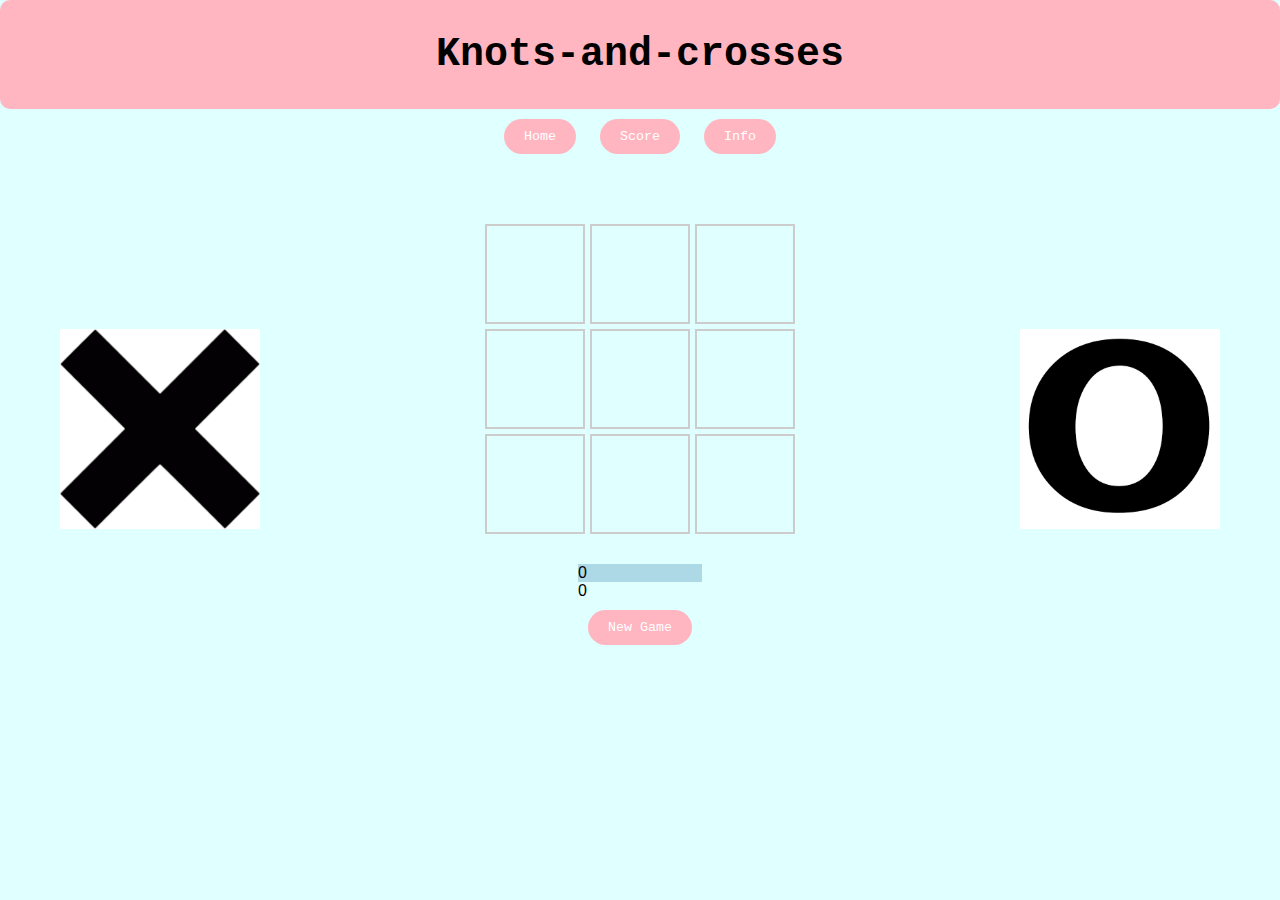
<file: index.html>
<!DOCTYPE html>
<html lang="en">
<head>
    <meta charset="UTF-8">
    <meta name="viewport" content="width=device-width, initial-scale=1.0">
    <title>Knots-and-crosses</title>
    <link rel="stylesheet" href="mystyle.css">
</head>

<body>
    <header>
        <h1>Knots-and-crosses</h1>
    </header>
    <nav> 
        <button onclick="location.href='index.html'">Home</button>
        <button onclick="location.href='score.html'">Score</button>
        <button onclick="location.href='info.html'">Info</button>
    </nav>
    <div class="container">
	<img-holder>
	    <img id="X-img" src="X.png" alt="X img"> 
	</img-holder>
		<div class="game-container">
            <div id="debug"></div>
        </div>
	<img-holder>
    <img id="O-img" src="o.png" alt="O img"> 
	</img-holder>
    </div>
    <script src="CW.js"></script>
</body>
</html>
</file>
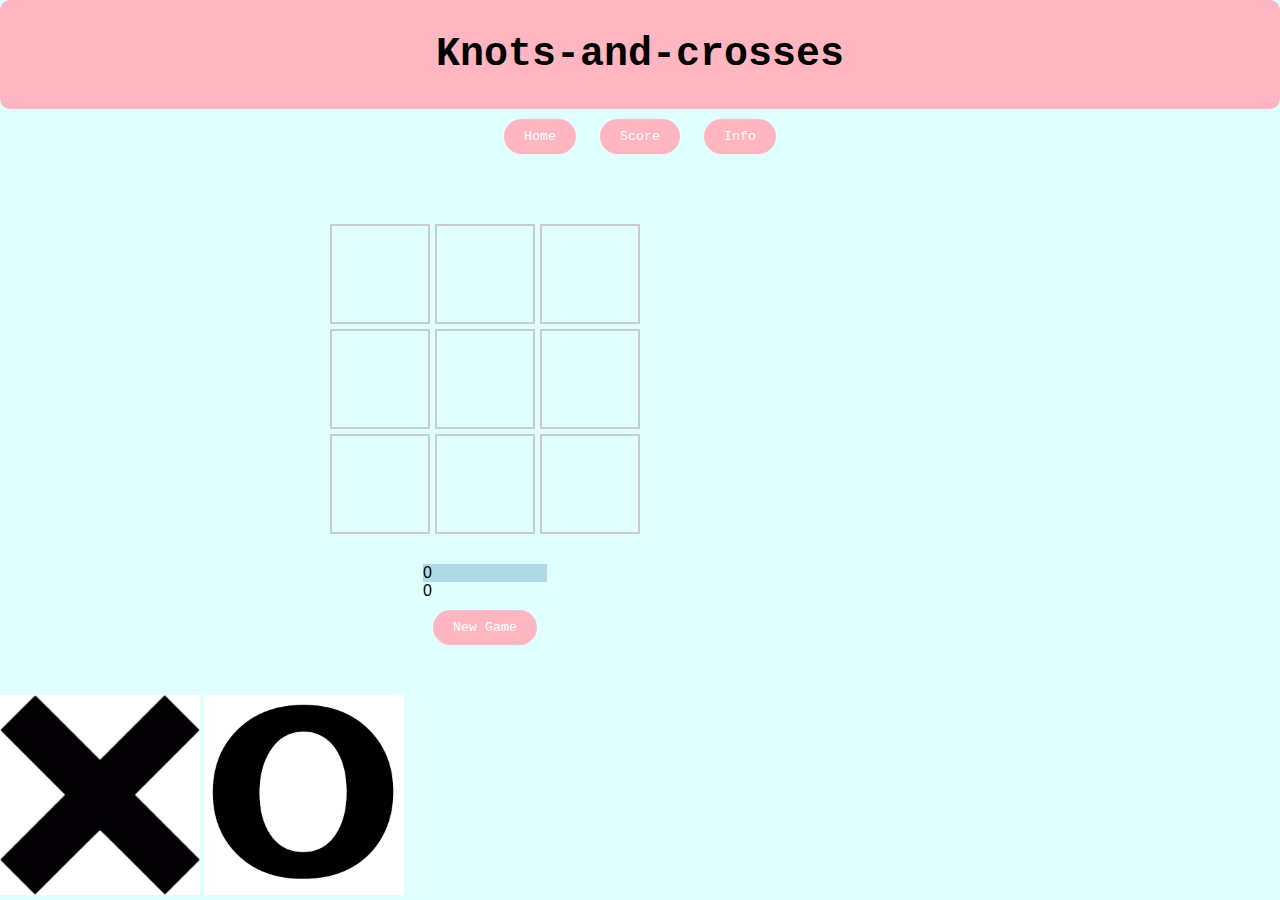
<file: CW.html>
<!DOCTYPE html>
<html lang="en">
<head>
    <meta charset="UTF-8">
    <meta name="viewport" content="width=device-width, initial-scale=1.0">
    <title>Knots-and-crosses</title>
    <link rel="stylesheet" href="mystyle.css">
</head>

<body>
    <header>
        <h1>Knots-and-crosses</h1>
    </header>
    <nav> 
        <button onclick="location.href='CW.html'">Home</button>
        <button onclick="location.href='score.html'">Score</button>
        <button onclick="location.href='info.html'">Info</button>
    </nav>
    <div class="container">
        <div class="board" id="board">
            <!-- The board will be generated here -->
        </div>
    <br>
    <div class="game-container">
            <div id="debug"></div>
        </div>
        <div class="game-grid">
            <!-- Squares will be generated dynamically -->
        </div>
        <div class="output"></div>
    </div>
    <img src="X.png" alt="X img"> 
    <img src="o.png" alt="O img"> 
 <br>
    <script src="CW.js"></script>
</body>
</html>
</file>
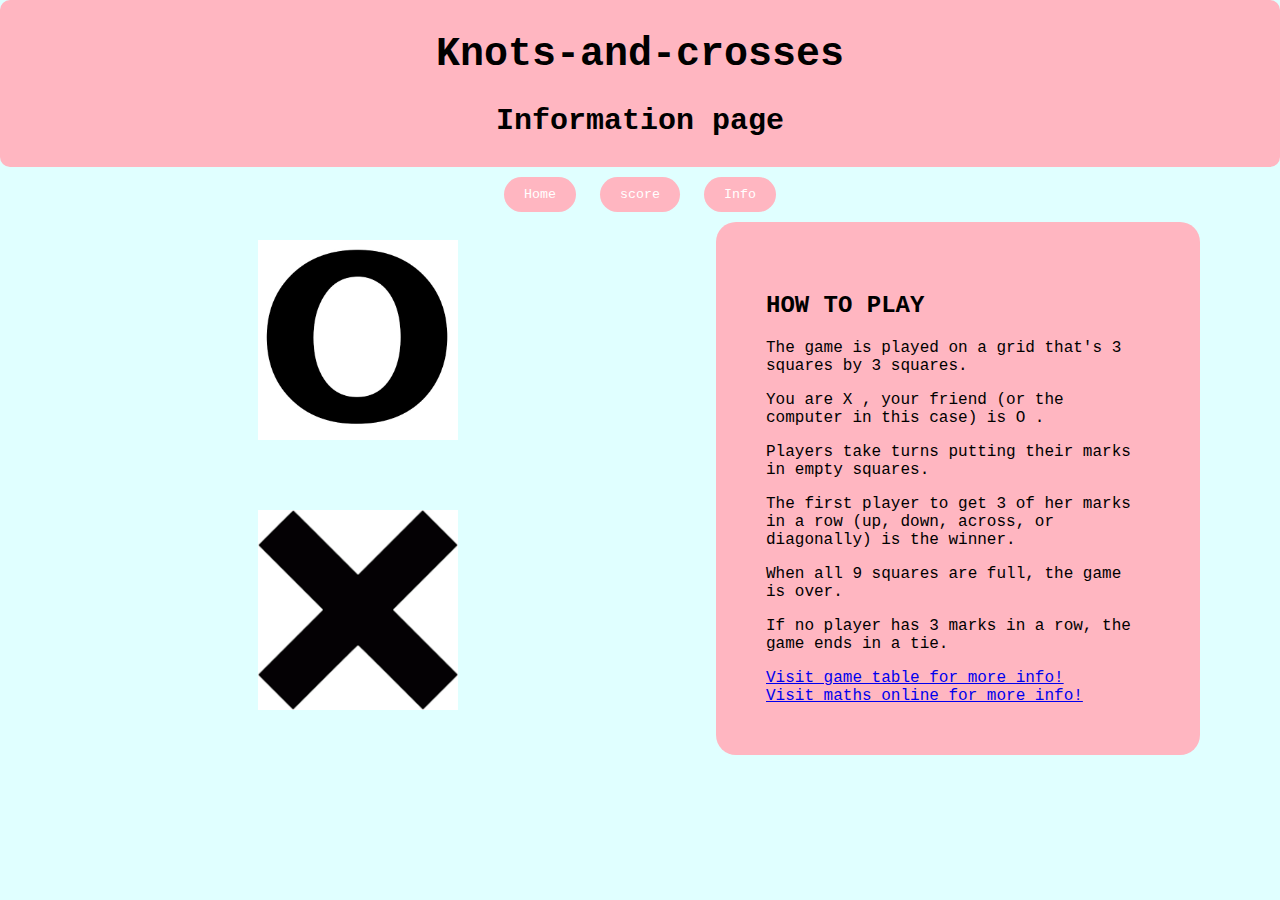
<file: info.html>
<!DOCTYPE html>
<html lang="en">
<head>
    <meta charset="UTF-8">
    <meta name="viewport" content="width=device-width, initial-scale=1.0">
    <link rel="stylesheet" href="mystyle.css">
    <title>Knots-and-crosses</title>
</head>

<body>
    <header>
        <h1>Knots-and-crosses</h1>
		<h2>Information page</h2>
    </header>
    <nav> 
        <button onclick="location.href='index.html'">Home</button>
        <button onclick="location.href='score.html'">score</button>
        <button onclick="location.href='info.html'">Info</button>
    </nav>
    
	<div class="info">
        <h2>HOW TO PLAY</h2>
        <p>The game is played on a grid that's 3 squares by 3 squares. <br></p>
		<p>You are X , your friend (or the computer in this case) is O . <br></p>
		<p>Players take turns putting their marks in empty squares.<br></p>
		<p>The first player to get 3 of her marks in a row (up, down, across, or diagonally) is the winner.<br></p>
		<p>When all 9 squares are full, the game is over. <br></p>
		<p>If no player has 3 marks in a row, the game ends in a tie.</p>
		<a href="https://gametable.org/games/tic-tac-toe/">Visit game table for more info!</a> <br>
		<a href="http://www.mathsonline.org/pages/noughtsCrosses.html">Visit maths online for more info!</a> 
    </div>

	
	<br>
	
	<img-stacked>
    <img id="O-img" src="o.png" alt="O img"> 
	<img id="X-img" src="X.png" alt="X img"> 
	</img-stacked>
	
    <script src="CW.js"></script>
</body>
</html>
</file>
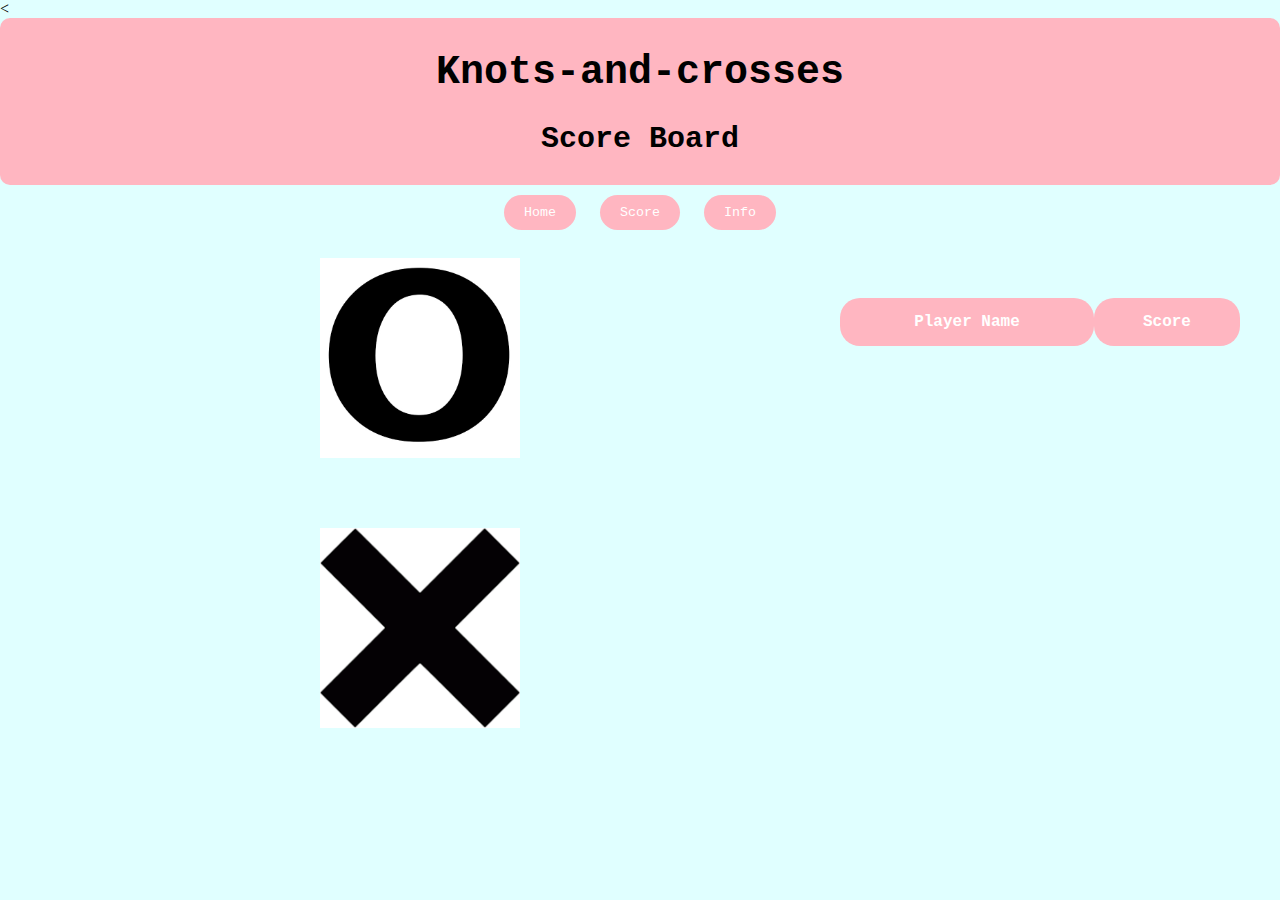
<file: score.html>
<<!DOCTYPE html>
<html lang="en">
<head>
    <meta charset="UTF-8">
    <meta name="viewport" content="width=device-width, initial-scale=1.0">
    <title>Knots-and-crosses</title>
    <link rel="stylesheet" href="mystyle.css">
</head>

<body>
    <header>
        <h1>Knots-and-crosses</h1>
		<h2>Score Board</h2>
    </header>
    <nav> 
        <button onclick="location.href='index.html'">Home</button>
        <button onclick="location.href='score.html'">Score</button>
        <button onclick="location.href='info.html'">Info</button>
    </nav>
    <br>
    <table id="scoreTable">
        <thead>
            <tr>
                <th>Player Name</th>
                <th>Score</th>
            </tr>
        </thead>
        <tbody id="scoreBody">

        </tbody>
    </table>
    <script>
        //gets the scores from session storage
        const scores = JSON.parse(sessionStorage.getItem("scores")) || {};

        //Gets the score table
        const scoreTableBody = document.getElementById("scoreBody");

        //Loops through scores and updates the table
        for (const playerName in scores) {
            if (scores.hasOwnProperty(playerName)) {
                const score = scores[playerName];

                //makes a new row
                const newRow = document.createElement("tr");

                //Creates a cells for player name and score
                const nameCell = document.createElement("td");
                nameCell.textContent = playerName;
                const scoreCell = document.createElement("td");
                scoreCell.textContent = score;
                
                newRow.appendChild(nameCell);
                newRow.appendChild(scoreCell);

                scoreTableBody.appendChild(newRow);
            }
        }
    </script>
</body>
</html>

	<img-stacked>
    <img id="O-img" src="o.png" alt="O img"> 
	<img id="X-img" src="X.png" alt="X img"> 
	</img-stacked>
    <script src="CW.js"></script>
</body>
</html>
</file>
<file: mystyle.css>
.game-container {
    display: flex;
    justify-content: space-around;
    align-items: center;
    flex-direction: column;
    font-family: Arial, sans-serif;
    margin: 20px auto;
	flex:1;
}

.container {
	display: flex;
    font-family: Arial, sans-serif;
    margin: 20px auto;
}


.game-grid {
    display: grid;
    grid-template-columns: repeat(3, 100px);
    grid-template-rows: repeat(3, 100px);
    gap: 5px;
    margin: 20px auto;
}

.game-grid > div {
    display: flex;
    justify-content: center;
    align-items: center;
    border: 2px solid #ccc;
    font-size: 40px;
    cursor: pointer;
}

.game-grid > div:hover {
    background-color: #f0f0f0;
}

.output {
    margin-top: 10px;
    font-size: 18px;
}

.win {
    color: green;
    font-weight: bold;
}

.selected {
    pointer-events: none;
}

.moving {
    background-color: lightblue;
}

.active {
    pointer-events: auto;
}

button {
    font-family: Courier New;
    background-color: lightpink;
    color: white;
    border: none;
    border-radius: 20px;
    padding: 10px 20px;
    margin: 10px;
    cursor: pointer;
    align-items: center;
}

button:hover {
    background-color: pink;
}

.info {
    float: right;
    width: 30%; 
    padding: 50px;
	margin-right: 80px;
	background-color: lightpink;
	font-family: Courier New;
	border-radius: 20px;

}

header {
    border: 4px rounded lightpink;
	background-color: lightpink;
    text-align: center;
	font-size: 20px;
    font-family: Courier New;
	border-radius: 10px;
	padding: 5px;
}

body {
    background-color: LightCyan;
	margin: 0;
	padding: 0;
	max-width: 100vw;
}
nav {
    text-align: center; 
}

img {
    width: 200px;
    height: 200px;
}

img-holder {
	flex: 0.5;
	display: flex;
    justify-content: center;
    align-items: center;
}

img-stacked {
    flex: 0.5;
    display: flex;
    flex-direction: column;
    justify-content: center;
    align-items: center;
}

img-stacked img {
    margin-bottom: 70px; 
}

/*reference W3Schools - Date accessed 06/05/24*/
#scoreTable {
    float: right;
    margin-top: 40px;
    margin-right: 40px;
}

/*reference W3Schools - Date accessed 06/05/24*/
#scoreTable {
    border-collapse: collapse;
    width: 400px; /* Adjust width as needed */
}

#scoreTable th, #scoreTable td {
    border: 1px solid #lightpink;
    padding: 15px;
	border-radius: 20px;

}

#scoreTable th {
    background-color: lightpink;
    color: white;
    text-align: center;
	font-family: Courier New;

}

#scoreTable tr:nth-child(even) {
    background-color: lightpink;
}

/*reference W3Schools - Date accessed 06/05/24*/
#scoreTable tr:hover {
    background-color: pink;
}
</file>
